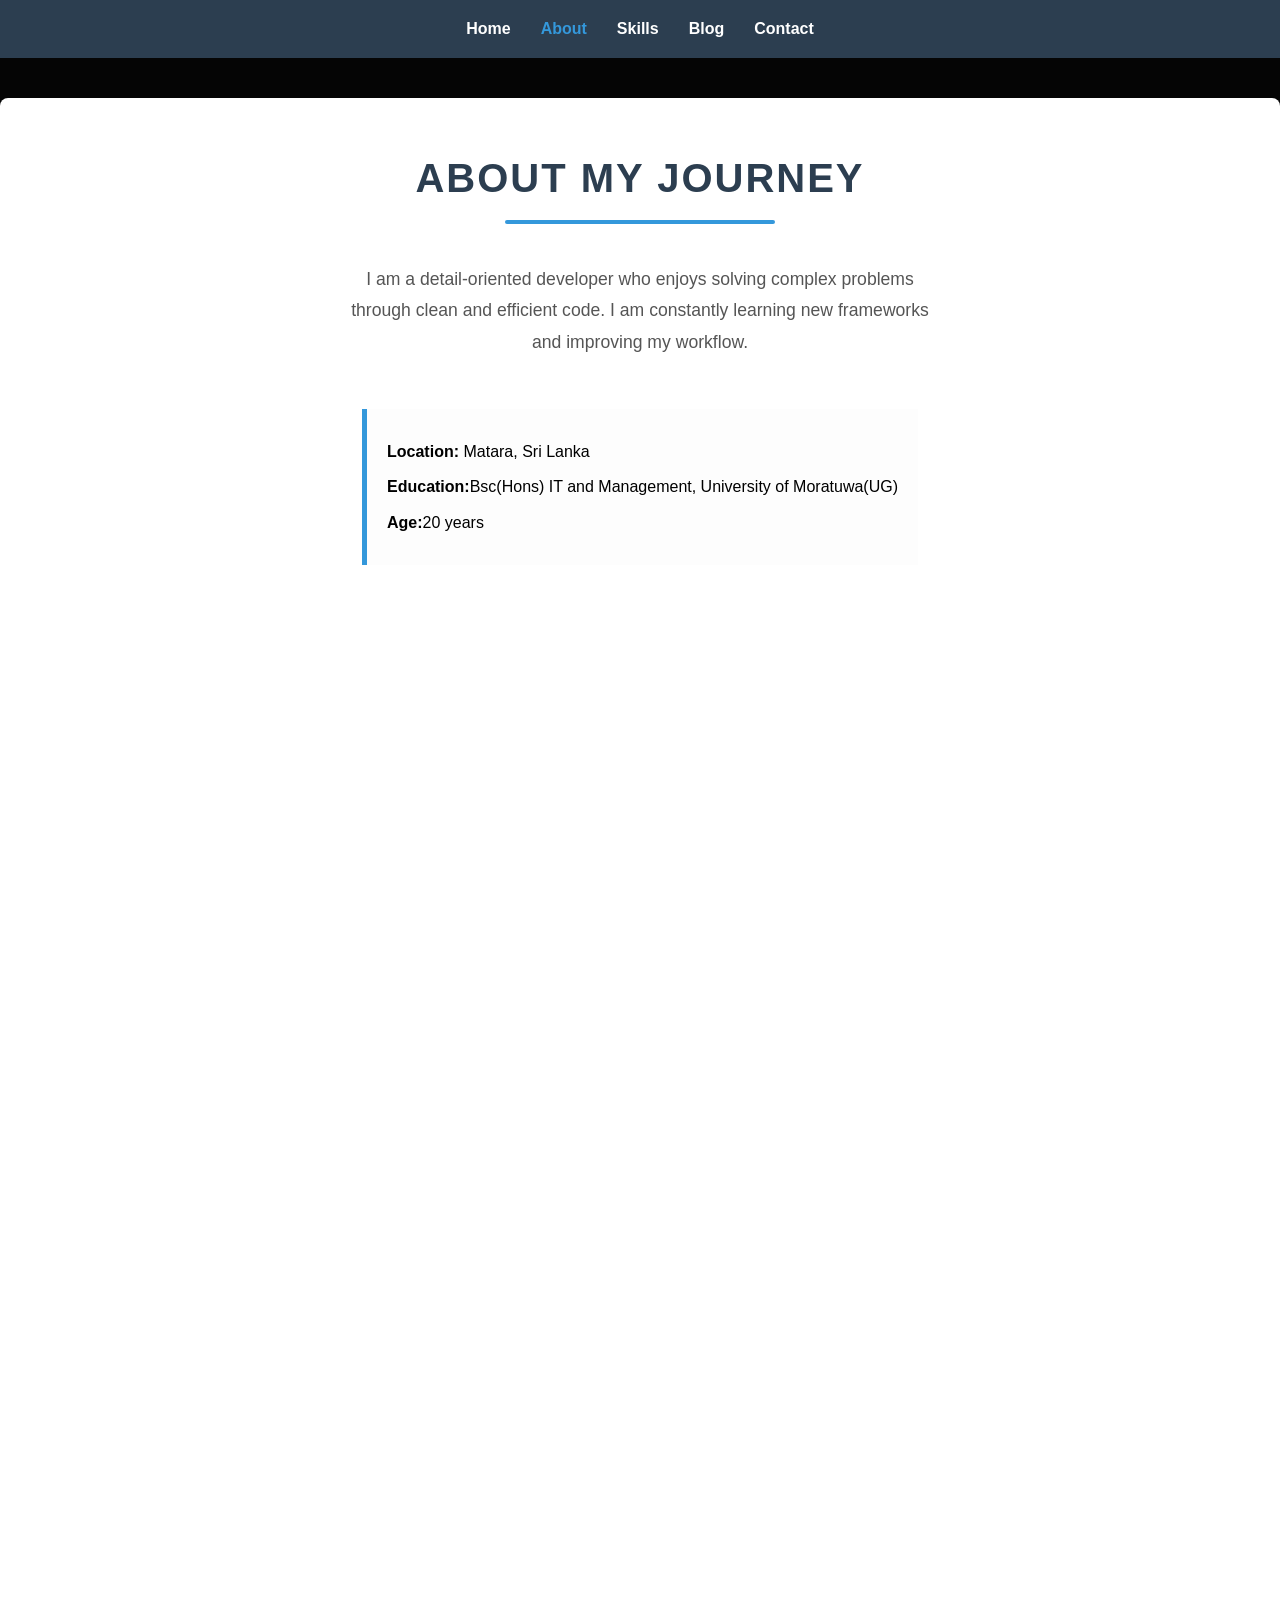
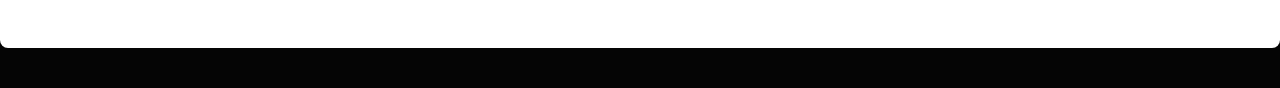
<file: about.html>
<!DOCTYPE html>
<html lang="en">
<head>
    <meta charset="UTF-8">
    <meta name="viewport" content="width=device-width, initial-scale=1.0">
    <title>About Me | Portfolio</title>
    <link rel="stylesheet" href="style.css">
</head>
<body>
    <nav>
        <ul>
            <li><a href="index.html">Home</a></li>
            <li><a href="about.html" class="active">About</a></li>
            <li><a href="skill.html">Skills</a></li>
            <li><a href="blog.html">Blog</a></li>
            <li><a href="contact.html">Contact</a></li>
        </ul>
    </nav>

    <main class="container about-page">
        <div class="header-section">
            <h1 class="creative-title">About My Journey</h1>
        </div>
        
        <section class="personal-details">
            <p class="intro-text">
                I am a detail-oriented developer who enjoys solving complex problems 
                through clean and efficient code. I am constantly learning new 
                frameworks and improving my workflow.
            </p>
            
            <div class="info-grid">
                <p><strong>Location:</strong> Matara, Sri Lanka</p>
                <p><strong>Education:</strong>Bsc(Hons) IT and Management, University of Moratuwa(UG)</p>
                <p><strong>Age:</strong>20 years</p>
            </div>
        </section>
    </main>
</body>
</html>
</file>
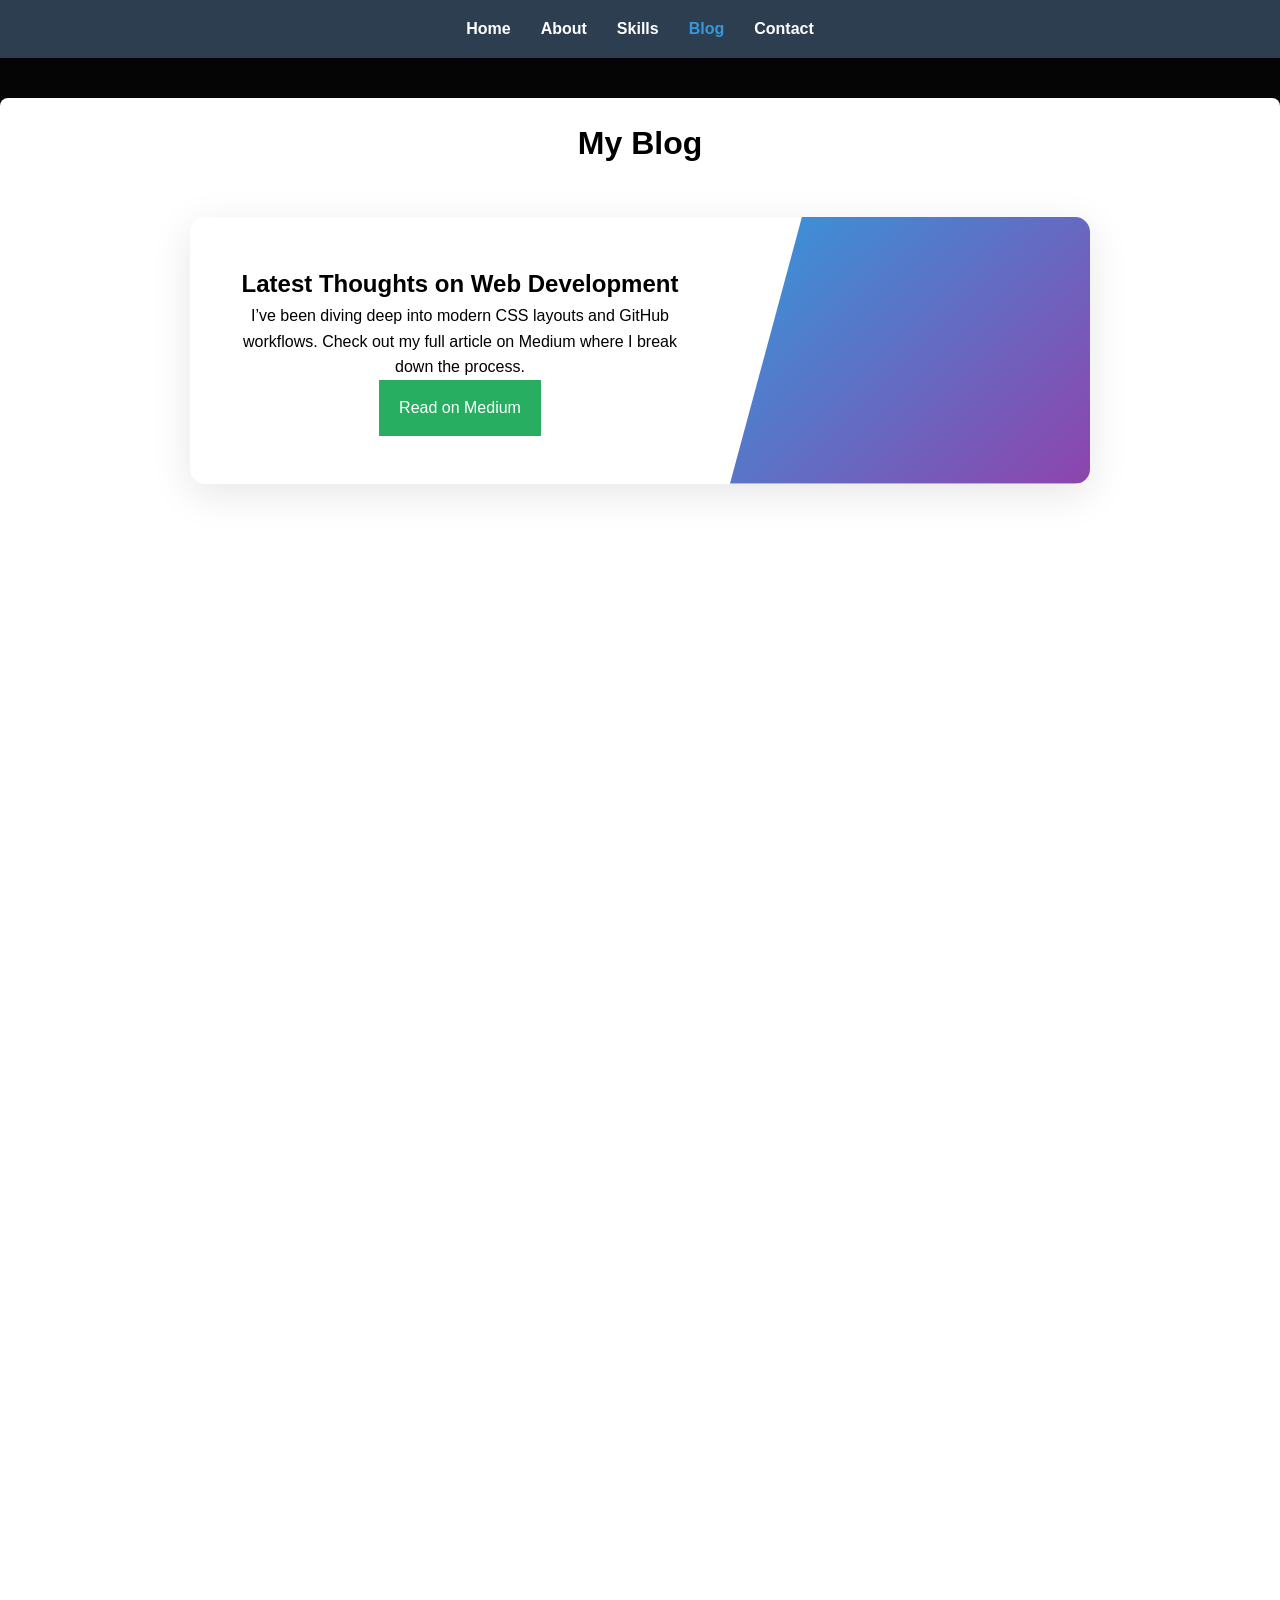
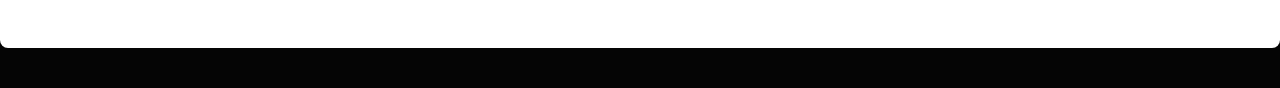
<file: blog.html>
<!DOCTYPE html>
<html lang="en">
<head>
    <meta charset="UTF-8">
    <meta name="viewport" content="width=device-width, initial-scale=1.0">
    <title>Blog | Portfolio</title>
    <link rel="stylesheet" href="style.css">
</head>
<body>
    <nav>
        <ul>
            <li><a href="index.html">Home</a></li>
            <li><a href="about.html">About</a></li>
            <li><a href="skill.html">Skills</a></li>
            <li><a href="blog.html" class="active">Blog</a></li>
            <li><a href="contact.html">Contact</a></li>
        </ul>
    </nav>
    <main class="container">
    <h1>My Blog</h1>
    
    <div class="blog-grid">
        <!-- Your single post -->
        <div class="blog-card featured">
            <div class="card-content">
                <h2>Latest Thoughts on Web Development</h2>
                <p>I’ve been diving deep into modern CSS layouts and GitHub workflows. Check out my full article on Medium where I break down the process.</p>
                <a href="https://medium.com/@thisurisw/how-artificial-intelligence-is-transforming-multimedia-technology-f782ae560fac" target="_blank" rel="noopener noreferrer" class="btn">Read on Medium</a>
            </div>
            <div class="card-decoration"></div>
        </div>
    </div>
</main>
</body>
</html>
</file>
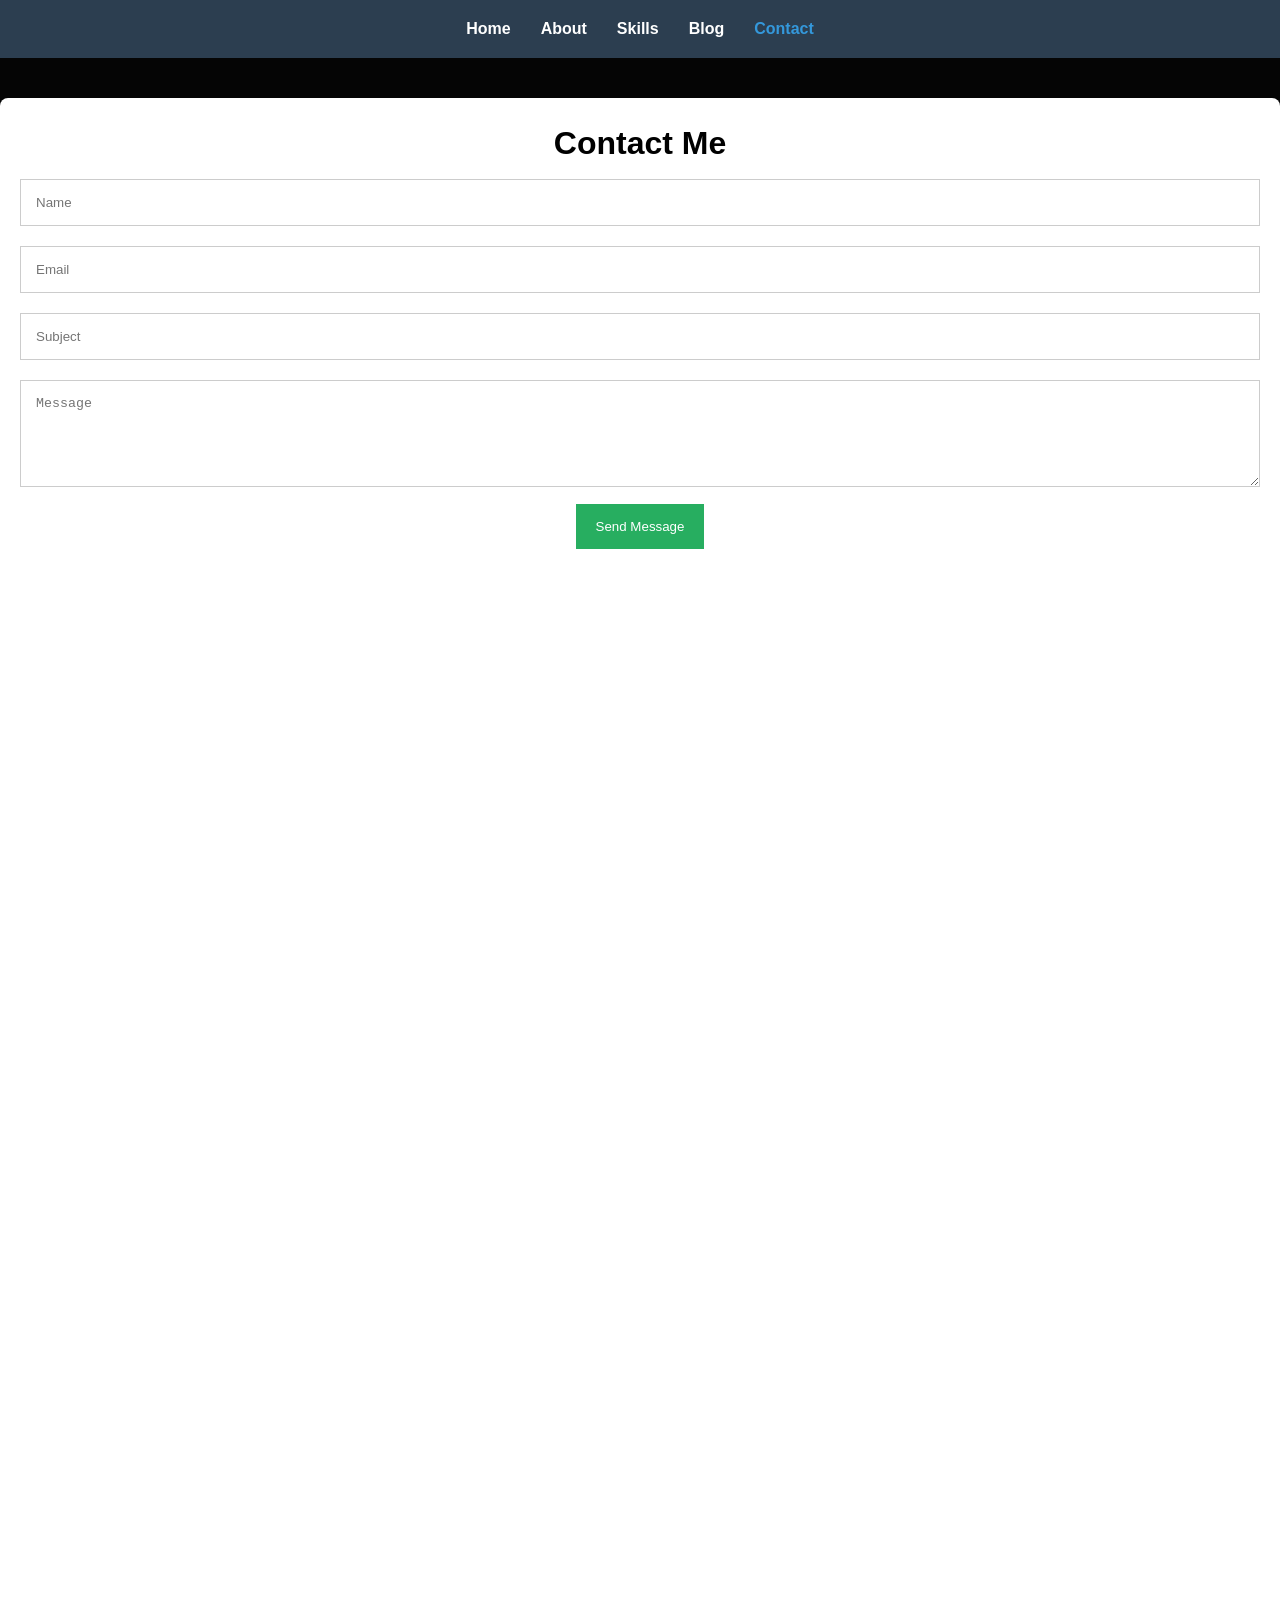
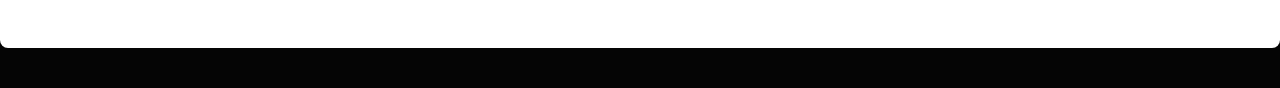
<file: contact.html>
<!DOCTYPE html>
<html lang="en">
<head>
    <meta charset="UTF-8">
    <meta name="viewport" content="width=device-width, initial-scale=1.0">
    <title>Contact | Portfolio</title>
    <link rel="stylesheet" href="style.css">
</head>
<body>
    <nav>
        <ul>
            <li><a href="index.html">Home</a></li>
            <li><a href="about.html">About</a></li>
            <li><a href="skill.html">Skills</a></li>
            <li><a href="blog.html">Blog</a></li>
            <li><a href="contact.html" class="active">Contact</a></li>
        </ul>
    </nav>
    <main class="container">
        <h1>Contact Me</h1>
        <form id="contactForm">
            <input type="text" id="name" placeholder="Name" required>
            <input type="email" id="email" placeholder="Email" required>
            <input type="text" id="subject" placeholder="Subject" required>
            <textarea id="message" placeholder="Message" rows="5" required></textarea>
            <button type="submit" class="btn">Send Message</button>
        </form>
        <div id="successMessage" class="hidden">
            <h3>Success!</h3>
            <p>Your message has been sent successfully.</p>
        </div>
    </main>
    <script src="script.js"></script>
</body>
</html>
</file>
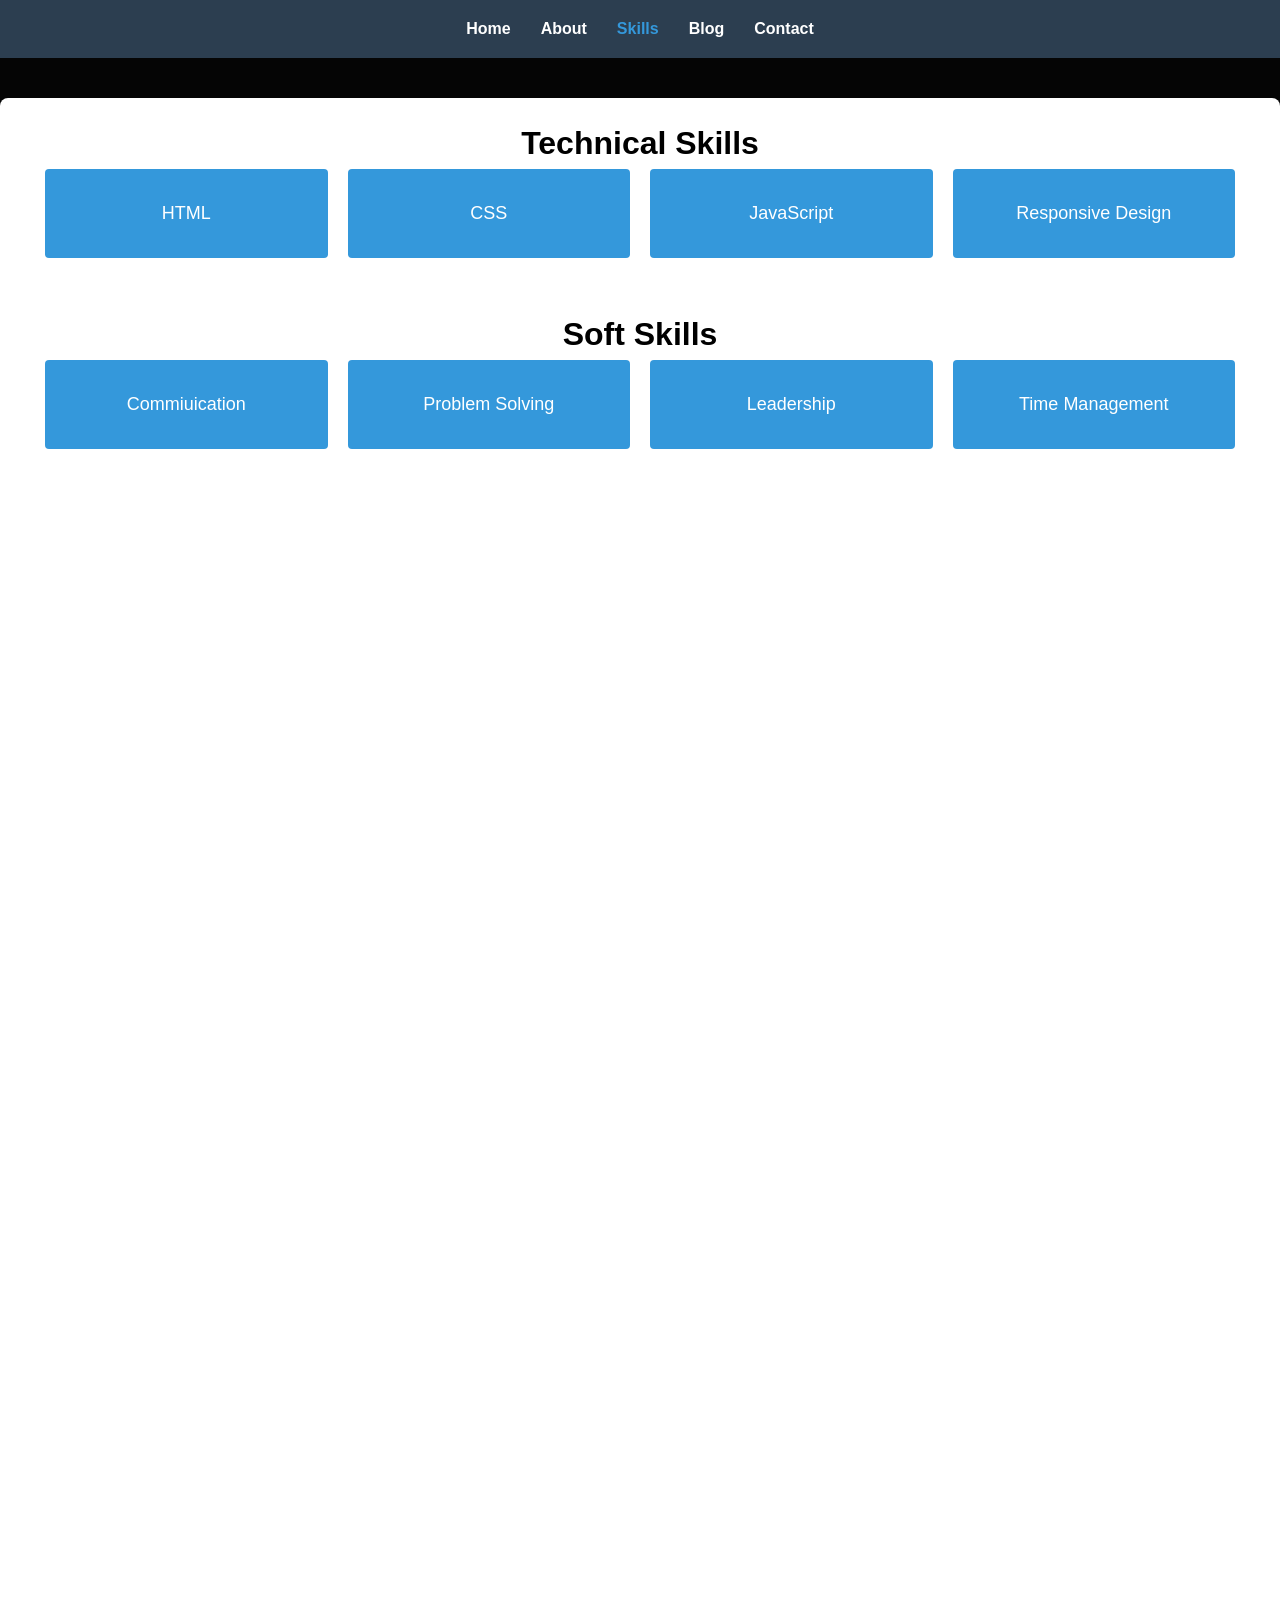
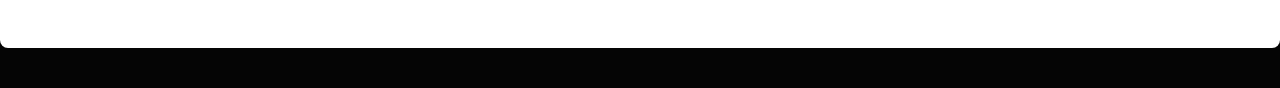
<file: skill.html>
<!DOCTYPE html>
<html lang="en">
<head>
    <meta charset="UTF-8">
    <meta name="viewport" content="width=device-width, initial-scale=1.0">
    <title>My Skills</title>
    <link rel="stylesheet" href="style.css">
</head>
<body>
    <nav>
        <ul>
            <li><a href="index.html">Home</a></li>
            <li><a href="about.html">About</a></li>
            <li><a href="skill.html" class="active">Skills</a></li>
            <li><a href="blog.html">Blog</a></li>
            <li><a href="contact.html">Contact</a></li>
        </ul>
    </nav>
    <main class="container">
        <h1>Technical Skills</h1>
        <div class="skills-grid">
            <div class="skill-card">HTML</div>
            <div class="skill-card">CSS</div>
            <div class="skill-card">JavaScript</div>
            <div class="skill-card">Responsive Design</div>
        </div> <br><br>
        <h1>Soft Skills</h1>
        <div class="skills-grid">
            <div class="skill-card">Commiuication</div>
            <div class="skill-card">Problem Solving</div>
            <div class="skill-card">Leadership</div>
            <div class="skill-card">Time Management</div>
        </div>
    </main>
</body>
</html>
</file>
<file: style.css>
/* ==========================================================================
   1. GLOBAL & BASE STYLES
   ========================================================================== */
* { 
    box-sizing: border-box; 
    margin: 0; 
    padding: 0; 
}

body {
    font-family: Arial, sans-serif;
    line-height: 1.6;
    background-color: #050505;
}

/* ==========================================================================
   2. RESPONSIVE NAVIGATION STYLES
   ========================================================================== */
nav {
    background: #2c3e50;
    padding: 1rem;
    display: flex;
    justify-content: center;
    align-items: center;
    position: relative;
    width:100%;
    max-width: 1500px;
    margin: 0 auto;
}

/* Base Desktop configuration for the links container */
.nav-links {
    display: block;
    width: auto;
}

nav ul {
    display: flex;
    justify-content: center;
    list-style: none;
    flex-direction: row; 
}

nav ul li { 
    margin: 0 15px; 
}

nav ul li a {
    color: white;
    text-decoration: none;
    font-weight: bold;
    transition: color 0.2s ease;
    gap: 5px;
}

nav ul li a:hover {
    color: #3498db;
}

nav a.active { 
    color: #3498db; 
}

.menu-toggle {
    display: flex;
    flex-direction:row;
    background: none;
    border: none;
    color: white;
    font-size: 2rem;
    cursor: pointer;
}

/* ==========================================================================
   3. LAYOUT & CONTAINERS
   ========================================================================== */
.container {
    max-width: 2000px;
    width: 100%;
    min-height: 350vh; 
    margin: 40px auto;
    padding: 20px;
    background: white;
    border-radius: 8px;
    text-align: center;
}

/* ==========================================================================
   4. HOME / HERO PAGE STYLES
   ========================================================================== */
.home-page {
    display: flex;
    align-items: center;
    justify-content: center;
    text-align: center;
    min-height: 100vh;
}

.hero-content {
    display: flex;
    flex-direction: column;
    align-items: center;
    text-align: center;
}

.home-photo {
    width: 200px;
    height: 230px;
    border-radius: 50%;
    object-fit: cover;
    border: 4px solid white;
    outline: 4px solid #080304; 
    margin-bottom: 25px;
    box-shadow: 0 8px 20px rgba(0,0,0,0.15);
    transition: transform 0.3s ease;
}

.home-photo:hover {
    transform: scale(1.05);
}

.hero-title {
    font-size: 3.5rem;
    color: #2c3e50;
    margin-bottom: 25px;
    line-height: 1.1;
    font-weight: 800;
}

.hero-title .highlight {
    color: #6970d8;
}

.hero-subtitle {
    font-size: 1.25rem;
    color: #7f8c8d;
    max-width: 600px;
    margin: 0 auto 40px auto;
    font-weight: 300;
}

.cta-area {
    display: flex;
    gap: 15px;
    justify-content: center;
}

/* ==========================================================================
   5. COMPONENTS (BUTTONS, FORMS, GRIDS)
   ========================================================================== */
.btn {
    background: #27ae60;
    color: white;
    padding: 15px 20px;
    border: none;
    cursor: pointer;
    text-decoration: none;
    display: inline-block;
}

.btn-outline {
    background: transparent;
    border: 2px solid #3498db;
    color: #3498db;
}

.btn-outline:hover {
    background: #3498db;
    color: white;
}

form input, form textarea {
    width: 100%;
    padding: 15px;
    margin: 10px 0;
    border: 1px solid #ccc;
}

.hidden { 
    display: none; 
}

/* Skills Layout */
.skills-grid {
    display: grid;
    grid-template-columns: repeat(auto-fit, minmax(100px, 1fr));
    gap: 20px;
    margin: 0 auto;
    padding: 0 25px;
}

.skill-card {
    background: #3498db;
    color: white;
    padding: 30px;
    text-align: center;
    border-radius: 4px;
    font-size: large;
}

/* About Section Layout */
.about-page {
    padding: 3rem 2rem;
}

.creative-title {
    font-size: 2.5rem;
    color: #2c3e50;
    margin-bottom: 40px;
    position: relative;
    display: inline-block;
    text-transform: uppercase;
    letter-spacing: 2px;
}

.creative-title::after {
    content: '';
    display: block;
    width: 60%;
    height: 4px;
    background: #3498db;
    margin: 10px auto 0;
    border-radius: 2px;
}

.intro-text {
    font-size: 1.1rem;
    max-width: 600px;
    margin: 0 auto 30px auto;
    color: #555;
    line-height: 1.8;
}

.info-grid {
    background: #fdfdfd;
    padding: 20px;
    border-left: 5px solid #3498db;
    display: inline-block;
    text-align: left;
    margin-top: 20px;
}

.info-grid p {
    margin: 10px 0;
}

/* Blog Layout */
.blog-grid {
    display: grid;
    justify-content: center; 
    margin-top: 3rem;
}

.blog-card.featured {
    display: grid;
    grid-template-columns: 1.5fr 1fr; 
    background: white;
    max-width: 900px;
    border-radius: 15px;
    overflow: hidden;
    box-shadow: 0 10px 40px rgba(0,0,0,0.1);
    position: relative;
}

.card-content {
    padding: 3rem;
}

.card-decoration {
    background: linear-gradient(135deg, #3498db, #8e44ad);
    clip-path: polygon(20% 0%, 100% 0%, 100% 100%, 0% 100%);
}


/* ==========================================================================
   6. GLOBAL MEDIA QUERIES (Handling Responsiveness)
   ========================================================================== */

/* Tablet & Mobile Navigation Breakpoint */
@media (max-width: 768px) {
    nav {
        justify-content: flex-end; /* Aligns hamburger icon to the right side edge */
        padding: 10px 20px;
    }

    .menu-toggle {
        display: block; /* Hamburger now only displays on small screens */
    }

    .nav-links {
        display: flex; /* Hides menu links by default on mobile */
        position: absolute;
        top: 100%;
        left: 0;
        width: 100%;
        background: #2c3e50;
        padding:0 20px;
        z-index: 100;
        gap:15px 20px;
    }

    /* Displays the drop-down list on click via JavaScript */
    .nav-links.open {
        display: flex; 
    }

    nav ul {
        flex-direction: row; 
        width: 100%;
        gap: 12px;
    }

    nav ul li {
        margin: 15px 0;
        text-align: center;

    }
    
    .blog-card.featured {
        grid-template-columns: 1fr;
    }
    
    .card-decoration {
        height: 100px;
        clip-path: none;
    }
}

/* Small Smartphone Breakpoint */
@media (max-width: 600px) {
    .hero-title {
        font-size: 2.5rem;
    }
    .cta-area {
        flex-direction: column;
        align-items: center;
    }
    .home-photo {
        width: 160px;
        height: 185px;
    }
    .hero-content {
        padding-top: 20px;
    }
}
</file>
